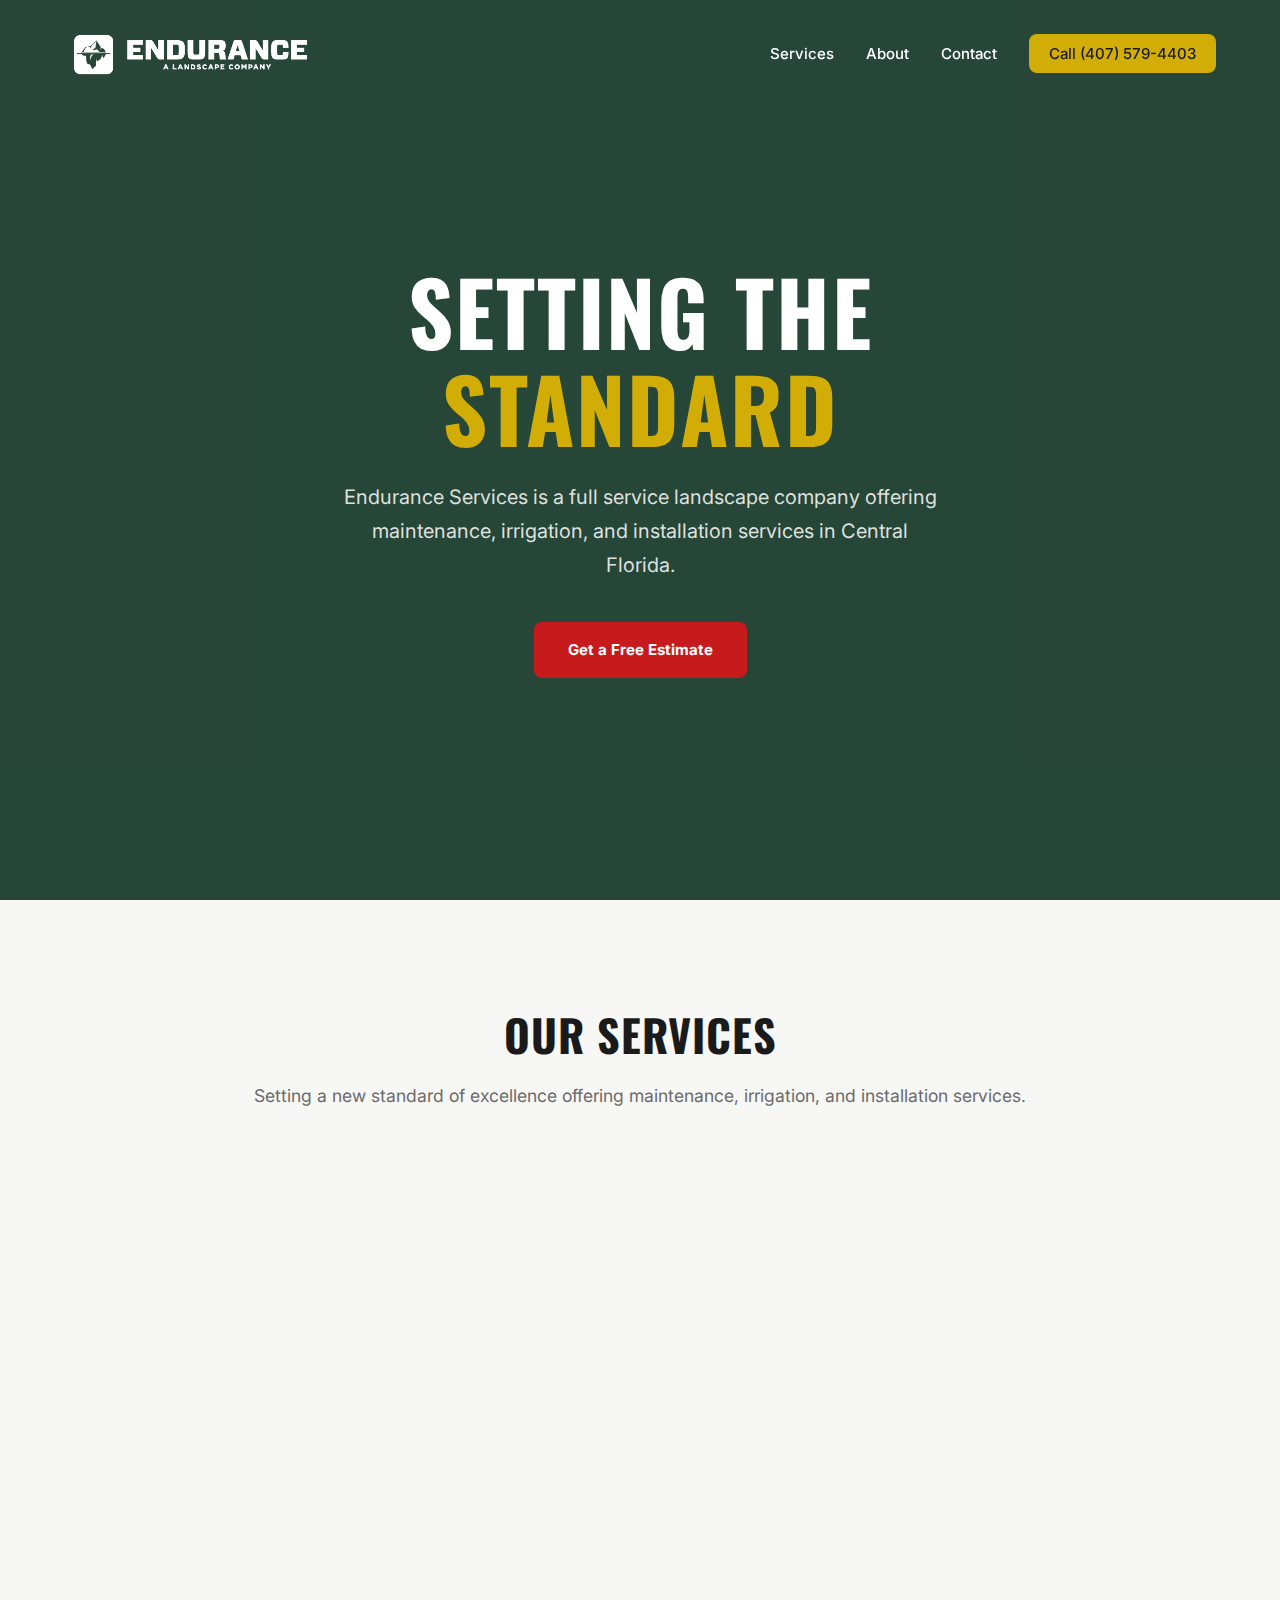
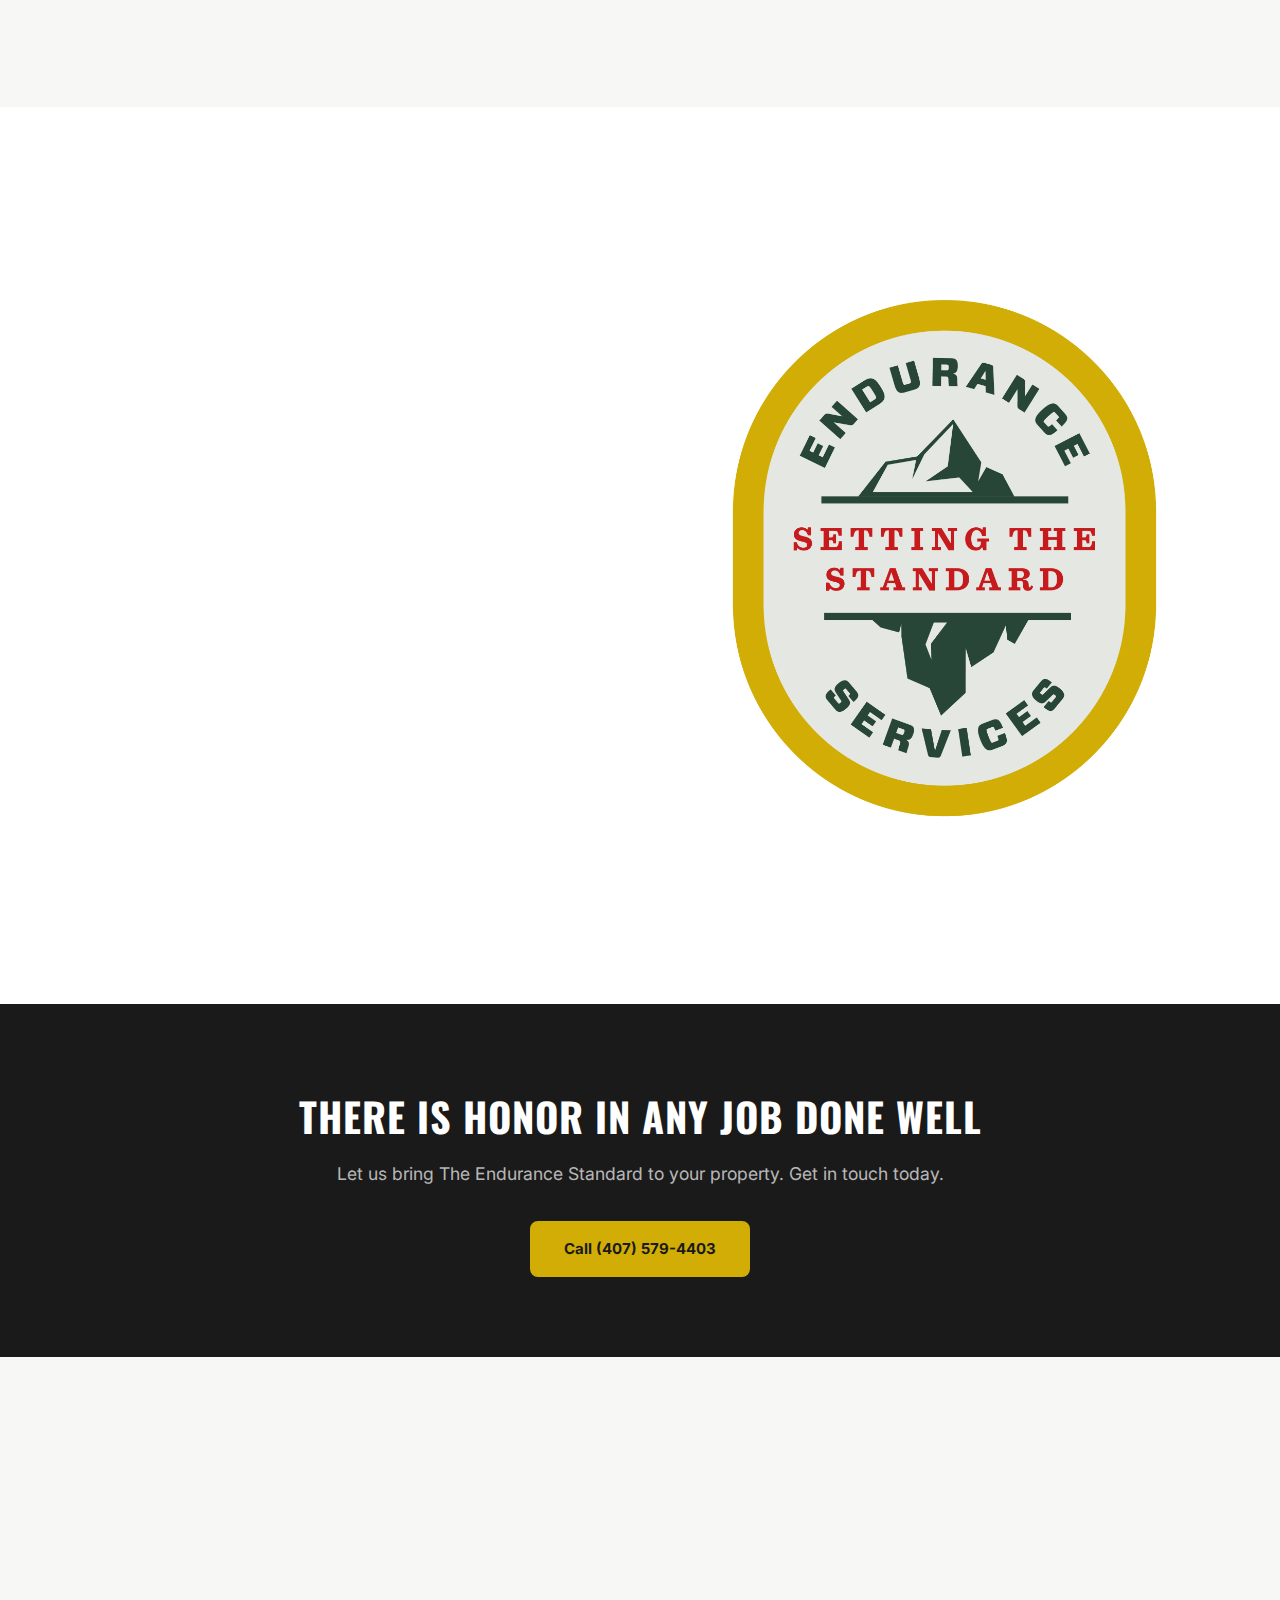
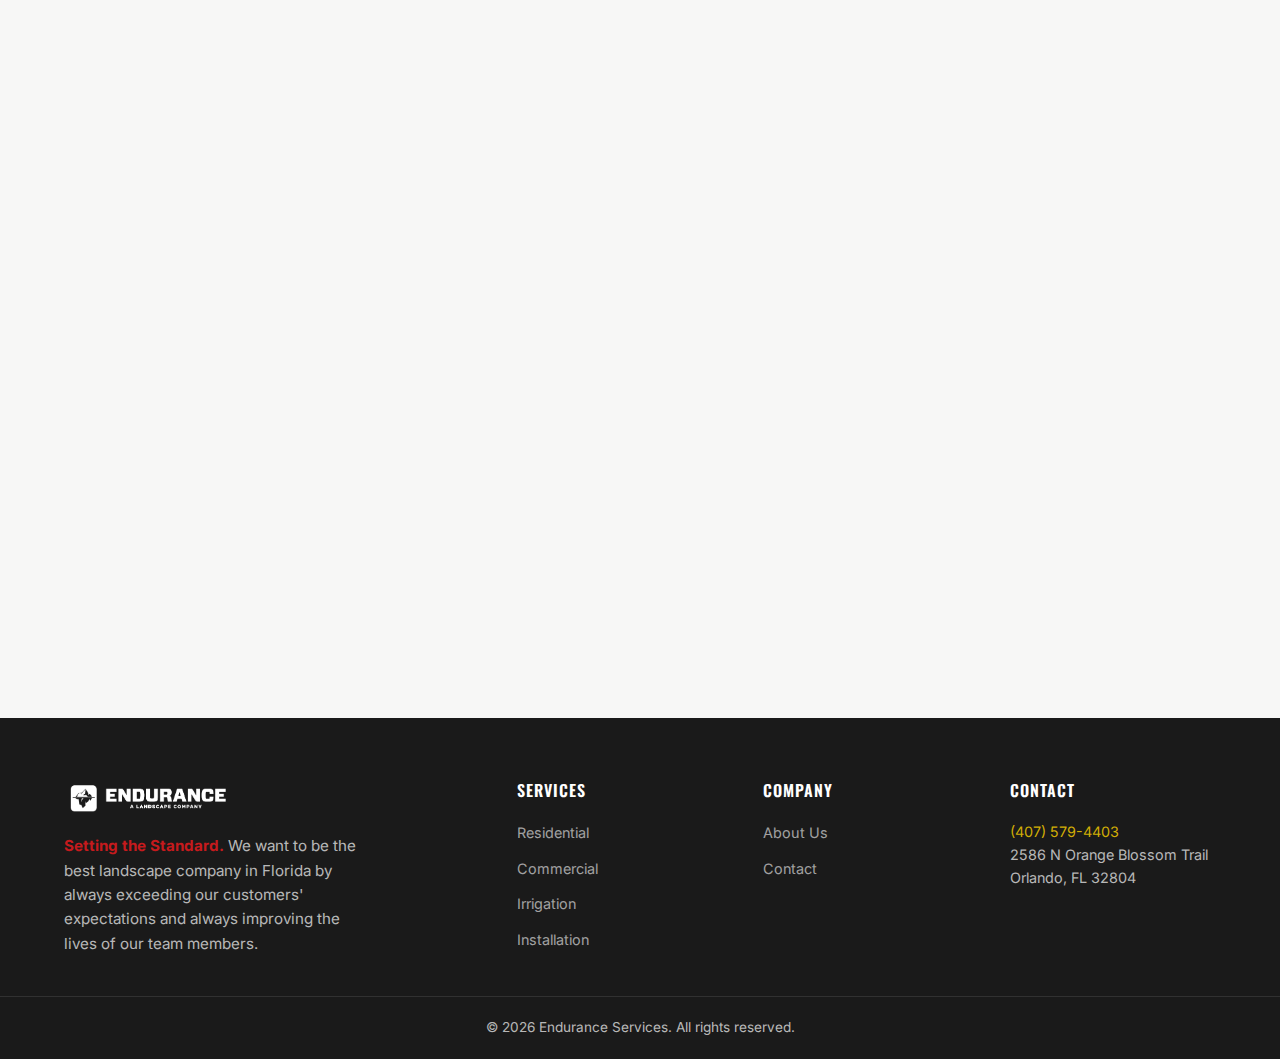
<file: endurance-website.html>
<!DOCTYPE html>
<html lang="en">
<head>
    <meta charset="UTF-8">
    <meta name="viewport" content="width=device-width, initial-scale=1.0">
    <title>Endurance Services | A Landscape Company | Orlando, FL</title>
    <meta name="description" content="Endurance Services is a full-service landscape company in Orlando, FL offering residential maintenance, commercial maintenance, irrigation, and installation services.">
    <link rel="preconnect" href="https://fonts.googleapis.com">
    <link rel="preconnect" href="https://fonts.gstatic.com" crossorigin>
    <link href="https://fonts.googleapis.com/css2?family=Inter:wght@400;500;600;700&family=Oswald:wght@500;600;700&display=swap" rel="stylesheet">
    <link rel="stylesheet" href="styles.css">
</head>
<body>
    <!-- Navigation -->
    <nav class="navbar" id="navbar">
        <div class="container nav-container">
            <a href="#" class="nav-logo">
                <img src="images/logo-full-color.png" alt="Endurance Services Logo" class="logo-dark">
                <img src="images/logo-white.png" alt="Endurance Services Logo" class="logo-light">
            </a>
            <button class="nav-toggle" id="navToggle" aria-label="Toggle navigation">
                <span></span>
                <span></span>
                <span></span>
            </button>
            <ul class="nav-menu" id="navMenu">
                <li><a href="#services">Services</a></li>
                <li><a href="#about">About</a></li>
                <li><a href="#contact">Contact</a></li>
                <li><a href="tel:4075794403" class="nav-cta">Call (407) 579-4403</a></li>
            </ul>
        </div>
    </nav>

    <!-- Hero Section -->
    <header class="hero" id="hero">
        <video class="hero-video" muted playsinline id="heroVideo">
            <source src="images/hero-video.mov" type="video/quicktime">
        </video>
        <div class="hero-overlay"></div>
        <div class="container hero-content">
            <h1>Setting the <span class="text-gold">Standard</span></h1>
            <p class="hero-subtitle">Endurance Services is a full service landscape company offering maintenance, irrigation, and installation services in Central Florida.</p>
            <div class="hero-buttons">
                <a href="#contact" class="btn btn-red">Get a Free Estimate</a>
            </div>
        </div>
    </header>

    <!-- Services Section -->
    <section class="services" id="services">
        <div class="container">
            <div class="section-header">
                <h2>Our Services</h2>
                <p>Setting a new standard of excellence offering maintenance, irrigation, and installation services.</p>
            </div>
            <div class="services-grid">
                <div class="service-card">
                    <div class="service-icon">
                        <img src="images/iceberg-icon.png" alt="Endurance Services">
                    </div>
                    <h3>Residential</h3>
                    <p>Mowing, edging, trimming, seasonal color, pruning, and mulch to keep your home looking its best. A dedicated account manager ensures personalized service year-round.</p>
                    <a href="#contact" class="service-link">Learn More &rarr;</a>
                </div>
                <div class="service-card">
                    <div class="service-icon">
                        <img src="images/iceberg-icon.png" alt="Endurance Services">
                    </div>
                    <h3>Commercial</h3>
                    <p>Full-service grounds maintenance including mowing, edging, trimming, seasonal color, pruning, and mulch. A dedicated account manager oversees all the details.</p>
                    <a href="#contact" class="service-link">Learn More &rarr;</a>
                </div>
                <div class="service-card">
                    <div class="service-icon">
                        <img src="images/iceberg-icon.png" alt="Endurance Services">
                    </div>
                    <h3>Irrigation</h3>
                    <p>Ongoing maintenance and seasonal adjustments for optimal performance and water conservation. New systems or upgrades to keep your landscape well-watered year-round.</p>
                    <a href="#contact" class="service-link">Learn More &rarr;</a>
                </div>
                <div class="service-card">
                    <div class="service-icon">
                        <img src="images/iceberg-icon.png" alt="Endurance Services">
                    </div>
                    <h3>Installation</h3>
                    <p>Thoughtful design, precise execution, and clear communication to bring your vision to life. Expert planting and hardscape installation with close collaboration throughout.</p>
                    <a href="#contact" class="service-link">Learn More &rarr;</a>
                </div>
            </div>
        </div>
    </section>

    <!-- About Section -->
    <section class="about" id="about">
        <div class="container about-grid">
            <div class="about-content">
                <h2>People First. <span class="text-gold">Always.</span></h2>
                <blockquote>&ldquo;Endurance Services was founded on the basic question, What would the world look like if everyone got up everyday, felt like a respected part of a team, and truly did their best? We are committed to this experiment and the opportunities we believe this mentality creates for our team members and our customers.&rdquo;</blockquote>
                <p class="quote-attribution">&mdash; Jack McMahon, Founder</p>
                <div class="values-block">
                    <h3>Company Values: <span class="text-gold">Q.C.T.</span></h3>
                    <p><strong>QUALITY:</strong> We are dedicated to high quality work.</p>
                    <p><strong>CHOICE:</strong> We are dedicated to choosing to do the right thing always.</p>
                    <p><strong>TEAM:</strong> We are dedicated to creating opportunities for our team members.</p>
                </div>
                <a href="#contact" class="btn btn-primary">Work With Us</a>
            </div>
            <div class="about-image">
                <div class="about-image-placeholder">
                    <img src="images/patch-badge.png" alt="Endurance Services - Setting the Standard" class="about-logo">
                </div>
            </div>
        </div>
    </section>

    <!-- CTA Banner -->
    <section class="cta-banner">
        <div class="container cta-content">
            <h2>There Is Honor in Any Job Done Well</h2>
            <p>Let us bring The Endurance Standard to your property. Get in touch today.</p>
            <a href="tel:4075794403" class="btn btn-gold">Call (407) 579-4403</a>
        </div>
    </section>

    <!-- Contact Section -->
    <section class="contact" id="contact">
        <div class="container contact-grid">
            <div class="contact-info">
                <h2>Get In Touch</h2>
                <p>Ready to get started? Reach out to us for a free estimate or to learn more about our services.</p>
                <div class="contact-details">
                    <div class="contact-item">
                        <svg xmlns="http://www.w3.org/2000/svg" viewBox="0 0 24 24" fill="none" stroke="currentColor" stroke-width="1.5" stroke-linecap="round" stroke-linejoin="round"><path d="M22 16.92v3a2 2 0 0 1-2.18 2 19.79 19.79 0 0 1-8.63-3.07 19.5 19.5 0 0 1-6-6 19.79 19.79 0 0 1-3.07-8.67A2 2 0 0 1 4.11 2h3a2 2 0 0 1 2 1.72 12.84 12.84 0 0 0 .7 2.81 2 2 0 0 1-.45 2.11L8.09 9.91a16 16 0 0 0 6 6l1.27-1.27a2 2 0 0 1 2.11-.45 12.84 12.84 0 0 0 2.81.7A2 2 0 0 1 22 16.92z"/></svg>
                        <div>
                            <strong>Phone</strong>
                            <a href="tel:4075794403">(407) 579-4403</a>
                        </div>
                    </div>
                    <div class="contact-item">
                        <svg xmlns="http://www.w3.org/2000/svg" viewBox="0 0 24 24" fill="none" stroke="currentColor" stroke-width="1.5" stroke-linecap="round" stroke-linejoin="round"><path d="M21 10c0 7-9 13-9 13s-9-6-9-13a9 9 0 0 1 18 0z"/><circle cx="12" cy="10" r="3"/></svg>
                        <div>
                            <strong>Address</strong>
                            <span>2586 N Orange Blossom Trail<br>Orlando, FL 32804</span>
                        </div>
                    </div>
                </div>
            </div>
            <div class="contact-form-wrapper">
                <form class="contact-form" id="contactForm">
                    <div class="form-group">
                        <label for="name">Full Name</label>
                        <input type="text" id="name" name="name" required placeholder="Your name">
                    </div>
                    <div class="form-group">
                        <label for="email">Email</label>
                        <input type="email" id="email" name="email" required placeholder="your@email.com">
                    </div>
                    <div class="form-group">
                        <label for="phone">Phone</label>
                        <input type="tel" id="phone" name="phone" placeholder="(xxx) xxx-xxxx">
                    </div>
                    <div class="form-group">
                        <label for="address">Service Address</label>
                        <input type="text" id="address" name="address" placeholder="Street address, city, state, zip">
                    </div>
                    <div class="form-group">
                        <label for="service">Service Interested In</label>
                        <select id="service" name="service">
                            <option value="">Select a service</option>
                            <option value="residential">Residential</option>
                            <option value="commercial">Commercial</option>
                            <option value="irrigation">Irrigation</option>
                            <option value="installation">Installation</option>
                        </select>
                    </div>
                    <div class="form-group">
                        <label for="message">Message</label>
                        <textarea id="message" name="message" rows="4" placeholder="Tell us about your project..."></textarea>
                    </div>
                    <button type="submit" class="btn btn-primary btn-full">Send Message</button>
                </form>
            </div>
        </div>
    </section>

    <!-- Footer -->
    <footer class="footer">
        <div class="container footer-grid">
            <div class="footer-brand">
                <img src="images/logo-white.png" alt="Endurance Services" class="footer-logo">
                <p><strong style="color: #c61a1d;">Setting the Standard.</strong> We want to be the best landscape company in Florida by always exceeding our customers' expectations and always improving the lives of our team members.</p>
            </div>
            <div class="footer-links">
                <h4>Services</h4>
                <ul>
                    <li><a href="#services">Residential</a></li>
                    <li><a href="#services">Commercial</a></li>
                    <li><a href="#services">Irrigation</a></li>
                    <li><a href="#services">Installation</a></li>
                </ul>
            </div>
            <div class="footer-links">
                <h4>Company</h4>
                <ul>
                    <li><a href="#about">About Us</a></li>
                    <li><a href="#contact">Contact</a></li>
                </ul>
            </div>
            <div class="footer-contact">
                <h4>Contact</h4>
                <p><a href="tel:4075794403">(407) 579-4403</a></p>
                <p>2586 N Orange Blossom Trail<br>Orlando, FL 32804</p>
            </div>
        </div>
        <div class="footer-bottom">
            <div class="container">
                <p>&copy; 2026 Endurance Services. All rights reserved.</p>
            </div>
        </div>
    </footer>

    <script src="script.js"></script>
</body>
</html>
</file>
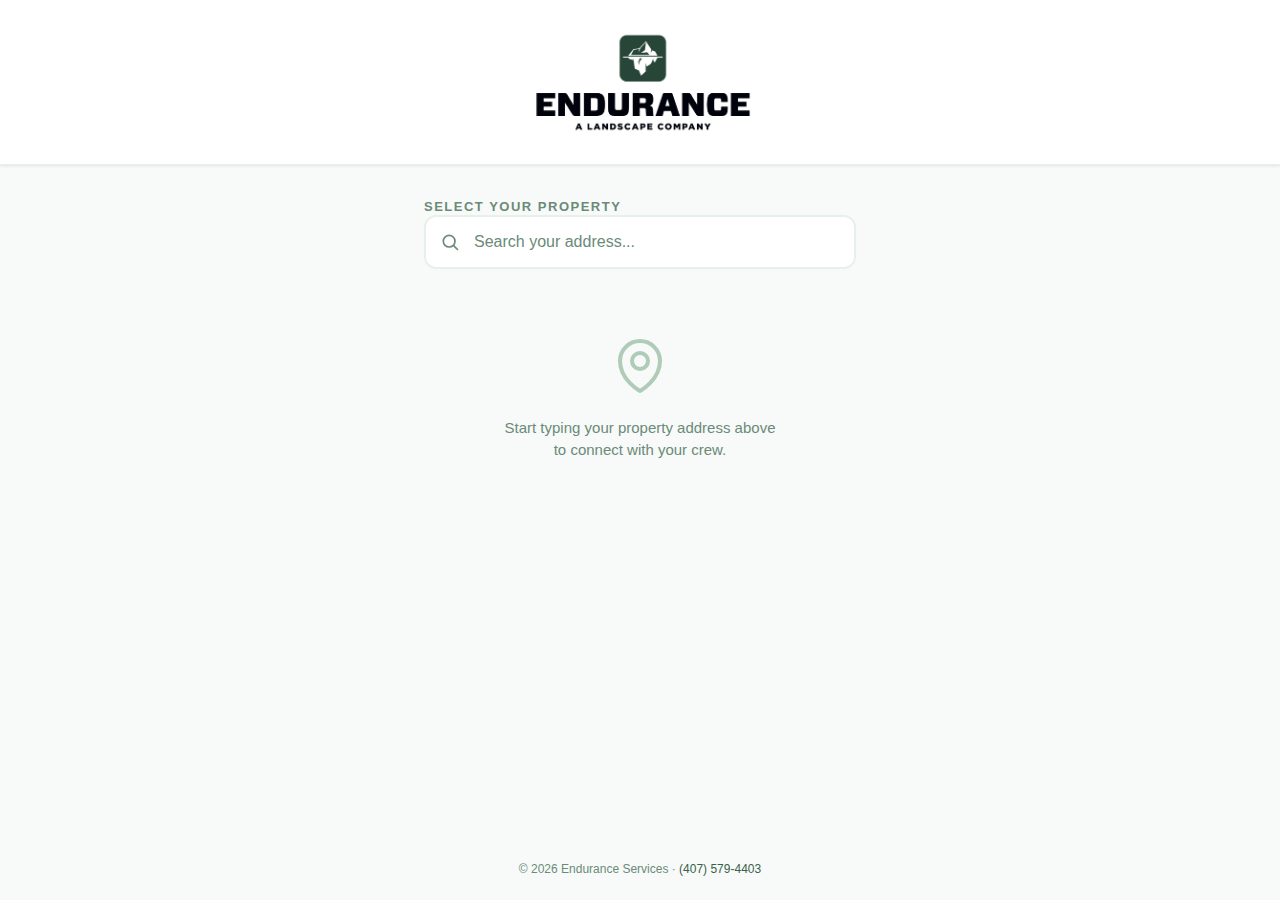
<file: text-my-team.html>
<!DOCTYPE html>
<html lang="en">
<head>
  <meta charset="UTF-8">
  <meta name="viewport" content="width=device-width, initial-scale=1.0, user-scalable=no">
  <title>Endurance Services — Text My Team</title>
  <style>
    :root {
      --green-dark: #2D4A3E;
      --green-primary: #3A5F4B;
      --green-light: #4A7C5C;
      --green-accent: #6B9E7A;
      --green-pale: #E8F0EB;
      --cream: #F7FAF8;
      --text-dark: #1A2E24;
      --text-medium: #3D5A4A;
      --text-light: #6B8A78;
      --white: #FFFFFF;
      --shadow-sm: 0 1px 3px rgba(45, 74, 62, 0.12);
      --shadow-md: 0 4px 12px rgba(45, 74, 62, 0.15);
      --shadow-lg: 0 8px 30px rgba(45, 74, 62, 0.2);
      --radius: 12px;
    }

    * {
      margin: 0;
      padding: 0;
      box-sizing: border-box;
    }

    body {
      font-family: -apple-system, BlinkMacSystemFont, 'Segoe UI', Roboto, 'Helvetica Neue', Arial, sans-serif;
      background: var(--cream);
      color: var(--text-dark);
      min-height: 100vh;
      min-height: 100dvh;
      display: flex;
      flex-direction: column;
    }

    /* Top green bar */
    .top-bar {
      background: linear-gradient(135deg, var(--green-dark) 0%, var(--green-primary) 100%);
      padding: 8px 0;
      text-align: center;
    }

    .top-bar-text {
      color: var(--green-accent);
      font-size: 11px;
      font-weight: 600;
      letter-spacing: 2px;
      text-transform: uppercase;
    }

    /* Header / Logo */
    .header {
      background: var(--white);
      padding: 28px 20px 24px;
      text-align: center;
      border-bottom: 1px solid var(--green-pale);
      box-shadow: var(--shadow-sm);
    }

    .logo {
      max-width: 200px;
      height: auto;
    }

    /* Main content */
    .main {
      flex: 1;
      padding: 24px 20px 32px;
      max-width: 480px;
      margin: 0 auto;
      width: 100%;
    }

    /* Search section */
    .section-label {
      font-size: 13px;
      font-weight: 700;
      color: var(--text-light);
      text-transform: uppercase;
      letter-spacing: 1.5px;
      margin-bottom: 10px;
    }

    .search-container {
      position: relative;
      margin-bottom: 24px;
    }

    .search-icon {
      position: absolute;
      left: 16px;
      top: 50%;
      transform: translateY(-50%);
      width: 20px;
      height: 20px;
      color: var(--text-light);
      pointer-events: none;
      z-index: 2;
    }

    .search-input {
      width: 100%;
      padding: 16px 16px 16px 48px;
      font-size: 16px;
      border: 2px solid var(--green-pale);
      border-radius: var(--radius);
      background: var(--white);
      color: var(--text-dark);
      outline: none;
      transition: border-color 0.2s, box-shadow 0.2s;
      -webkit-appearance: none;
    }

    .search-input:focus {
      border-color: var(--green-primary);
      box-shadow: 0 0 0 3px rgba(58, 95, 75, 0.15);
    }

    .search-input::placeholder {
      color: var(--text-light);
    }

    /* Autocomplete dropdown */
    .autocomplete-list {
      position: absolute;
      top: 100%;
      left: 0;
      right: 0;
      background: var(--white);
      border: 2px solid var(--green-primary);
      border-top: none;
      border-radius: 0 0 var(--radius) var(--radius);
      max-height: 200px;
      overflow-y: auto;
      z-index: 10;
      display: none;
      box-shadow: var(--shadow-md);
    }

    .autocomplete-list.active {
      display: block;
    }

    .autocomplete-item {
      padding: 14px 16px;
      cursor: pointer;
      font-size: 15px;
      color: var(--text-dark);
      border-bottom: 1px solid var(--green-pale);
      transition: background 0.15s;
    }

    .autocomplete-item:last-child {
      border-bottom: none;
    }

    .autocomplete-item:hover,
    .autocomplete-item:active {
      background: var(--green-pale);
    }

    .autocomplete-item .highlight {
      font-weight: 700;
      color: var(--green-primary);
    }

    /* Selected property card */
    .property-card {
      background: var(--white);
      border-radius: var(--radius);
      padding: 20px;
      margin-bottom: 24px;
      box-shadow: var(--shadow-md);
      border-left: 4px solid var(--green-primary);
      display: none;
    }

    .property-card.active {
      display: block;
      animation: slideIn 0.3s ease;
    }

    @keyframes slideIn {
      from { opacity: 0; transform: translateY(-8px); }
      to { opacity: 1; transform: translateY(0); }
    }

    .property-address {
      font-size: 17px;
      font-weight: 700;
      color: var(--text-dark);
      margin-bottom: 6px;
    }

    .crew-info {
      font-size: 14px;
      color: var(--text-medium);
    }

    .crew-info strong {
      color: var(--green-primary);
    }

    /* Info message */
    .info-message {
      background: var(--green-pale);
      border-radius: var(--radius);
      padding: 20px;
      margin-bottom: 28px;
      font-size: 15px;
      line-height: 1.6;
      color: var(--text-medium);
      display: none;
    }

    .info-message.active {
      display: block;
      animation: slideIn 0.3s ease 0.1s both;
    }

    /* Text My Team button */
    .cta-container {
      display: none;
    }

    .cta-container.active {
      display: block;
      animation: slideIn 0.3s ease 0.2s both;
    }

    .cta-button {
      display: flex;
      align-items: center;
      justify-content: center;
      gap: 12px;
      width: 100%;
      padding: 20px 32px;
      font-size: 20px;
      font-weight: 700;
      color: var(--white);
      background: linear-gradient(135deg, var(--green-primary) 0%, var(--green-light) 100%);
      border: none;
      border-radius: var(--radius);
      cursor: pointer;
      text-decoration: none;
      box-shadow: var(--shadow-lg);
      transition: transform 0.15s, box-shadow 0.15s;
      -webkit-tap-highlight-color: transparent;
      letter-spacing: 0.5px;
    }

    .cta-button:hover {
      transform: translateY(-1px);
      box-shadow: 0 10px 36px rgba(45, 74, 62, 0.28);
    }

    .cta-button:active {
      transform: translateY(1px);
      box-shadow: var(--shadow-md);
    }

    .cta-button svg {
      width: 26px;
      height: 26px;
      flex-shrink: 0;
    }

    /* Empty state */
    .empty-state {
      text-align: center;
      padding: 40px 20px;
      color: var(--text-light);
    }

    .empty-state svg {
      width: 64px;
      height: 64px;
      margin-bottom: 16px;
      color: var(--green-accent);
      opacity: 0.5;
    }

    .empty-state p {
      font-size: 15px;
      line-height: 1.5;
    }

    /* Footer */
    .footer {
      text-align: center;
      padding: 16px 20px 24px;
      font-size: 12px;
      color: var(--text-light);
    }

    .footer a {
      color: var(--green-primary);
      text-decoration: none;
    }

    /* Responsive fine-tuning */
    @media (min-width: 600px) {
      .main {
        padding: 32px 24px 40px;
      }
      .logo {
        max-width: 240px;
      }
    }
  </style>
</head>
<body>

  <header class="header">
    <img src="images/logo-stacked-fullcolor.png" alt="Endurance — A Landscape Company" class="logo">
  </header>

  <main class="main">
    <label class="section-label" for="property-search">Select Your Property</label>

    <div class="search-container">
      <!-- Search icon -->
      <svg class="search-icon" xmlns="http://www.w3.org/2000/svg" fill="none" viewBox="0 0 24 24" stroke="currentColor" stroke-width="2">
        <circle cx="11" cy="11" r="7"/>
        <path d="M21 21l-4.35-4.35" stroke-linecap="round"/>
      </svg>

      <input
        type="text"
        id="property-search"
        class="search-input"
        placeholder="Search your address..."
        autocomplete="off"
      >
      <div id="autocomplete-list" class="autocomplete-list"></div>
    </div>

    <!-- Empty state (shown before selection) -->
    <div id="empty-state" class="empty-state">
      <svg xmlns="http://www.w3.org/2000/svg" fill="none" viewBox="0 0 24 24" stroke="currentColor" stroke-width="1.5">
        <path stroke-linecap="round" stroke-linejoin="round" d="M15 10.5a3 3 0 11-6 0 3 3 0 016 0z"/>
        <path stroke-linecap="round" stroke-linejoin="round" d="M19.5 10.5c0 7.142-7.5 11.25-7.5 11.25S4.5 17.642 4.5 10.5a7.5 7.5 0 0115 0z"/>
      </svg>
      <p>Start typing your property address above<br>to connect with your crew.</p>
    </div>

    <!-- Selected property info -->
    <div id="property-card" class="property-card">
      <div class="property-address" id="card-address"></div>
      <div class="crew-info">Crew Leader: <strong id="card-crew"></strong></div>
    </div>

    <!-- Info message -->
    <div id="info-message" class="info-message">
      Please text the team, and the onsite crew leader will handle your request during today's service, or the office will follow up with a more detailed plan. Thank you!
      <br><br>
      ✅ Tip: You can attach photos in your text message to show us the issue.
    </div>

    <!-- CTA Button -->
    <div id="cta-container" class="cta-container">
      <a id="sms-link" href="#" class="cta-button">
        <!-- Chat bubble icon -->
        <svg xmlns="http://www.w3.org/2000/svg" fill="none" viewBox="0 0 24 24" stroke="currentColor" stroke-width="2">
          <path stroke-linecap="round" stroke-linejoin="round" d="M8 12h.01M12 12h.01M16 12h.01M21 12c0 4.418-4.03 8-9 8a9.863 9.863 0 01-4.255-.949L3 20l1.395-3.72C3.512 15.042 3 13.574 3 12c0-4.418 4.03-8 9-8s9 3.582 9 8z"/>
        </svg>
        Text My Team
      </a>
    </div>
  </main>

  <footer class="footer">
    &copy; 2026 Endurance Services &middot; <a href="tel:+14075794403">(407) 579-4403</a>
  </footer>

  <script>
    // --- Property Data (from Excel) ---
    const properties = [
      {
        address: "916 Seville Place, Orlando, FL 32804",
        crewLeader: "Douglas McMahon",
        crewPhone: "4074064466"
      },
      {
        address: "2586 N Orange Blossom Trail, Orlando, FL 32804",
        crewLeader: "Jack McMahon",
        crewPhone: "4073424650"
      },
      {
        address: "723 Maryland Ave, Winter Park, FL 32789",
        crewLeader: "Molly McMahon",
        crewPhone: "4077125560"
      }
    ];

    const OFFICE_PHONE = "4075794403";

    // --- DOM refs ---
    const searchInput   = document.getElementById("property-search");
    const acList        = document.getElementById("autocomplete-list");
    const emptyState    = document.getElementById("empty-state");
    const propertyCard  = document.getElementById("property-card");
    const cardAddress   = document.getElementById("card-address");
    const cardCrew      = document.getElementById("card-crew");
    const infoMessage   = document.getElementById("info-message");
    const ctaContainer  = document.getElementById("cta-container");
    const smsLink       = document.getElementById("sms-link");

    let selectedProperty = null;

    // --- Autocomplete ---
    searchInput.addEventListener("input", function () {
      const query = this.value.trim().toLowerCase();
      acList.innerHTML = "";

      if (query.length === 0) {
        acList.classList.remove("active");
        return;
      }

      const matches = properties.filter(p =>
        p.address.toLowerCase().includes(query)
      );

      if (matches.length === 0) {
        acList.classList.remove("active");
        return;
      }

      matches.forEach(prop => {
        const item = document.createElement("div");
        item.classList.add("autocomplete-item");

        // Highlight matching text
        const idx = prop.address.toLowerCase().indexOf(query);
        if (idx >= 0) {
          item.innerHTML =
            escapeHtml(prop.address.substring(0, idx)) +
            '<span class="highlight">' + escapeHtml(prop.address.substring(idx, idx + query.length)) + '</span>' +
            escapeHtml(prop.address.substring(idx + query.length));
        } else {
          item.textContent = prop.address;
        }

        item.addEventListener("click", () => selectProperty(prop));
        acList.appendChild(item);
      });

      acList.classList.add("active");
    });

    // Close dropdown when clicking outside
    document.addEventListener("click", function (e) {
      if (!e.target.closest(".search-container")) {
        acList.classList.remove("active");
      }
    });

    // --- Select a property ---
    function selectProperty(prop) {
      selectedProperty = prop;
      searchInput.value = prop.address;
      acList.classList.remove("active");

      // Show card
      cardAddress.textContent = prop.address;
      cardCrew.textContent = prop.crewLeader;
      propertyCard.classList.add("active");

      // Show info message
      infoMessage.classList.add("active");

      // Show CTA
      ctaContainer.classList.add("active");

      // Hide empty state
      emptyState.style.display = "none";

      // Build SMS link
      smsLink.href = buildSmsUrl(prop);
    }

    // --- Build SMS URL (handles iOS vs Android) ---
    function buildSmsUrl(prop) {
      const now = new Date();
      const dateStr = now.toLocaleDateString('en-US', { month: 'long', day: 'numeric', year: 'numeric' });
      const timeStr = now.toLocaleTimeString('en-US', { hour: 'numeric', minute: '2-digit', hour12: true });
      const body = encodeURIComponent("Property: " + prop.address + "\nCrew Leader: " + prop.crewLeader + "\nDate: " + dateStr + " at " + timeStr + "\n\n");
      const recipients = OFFICE_PHONE + "," + prop.crewPhone;

      const isIOS = /iPad|iPhone|iPod/.test(navigator.userAgent) ||
                    (navigator.platform === 'MacIntel' && navigator.maxTouchPoints > 1);

      if (isIOS) {
        // iOS: sms:/open?addresses=NUM1,NUM2&body=TEXT
        return "sms:/open?addresses=" + recipients + "&body=" + body;
      } else {
        // Android & fallback: sms:NUM1,NUM2?body=TEXT
        return "sms:" + recipients + "?body=" + body;
      }
    }

    // --- Utility ---
    function escapeHtml(str) {
      const div = document.createElement("div");
      div.appendChild(document.createTextNode(str));
      return div.innerHTML;
    }
  </script>
</body>
</html>
</file>
<file: styles.css>
/* ===== CSS Variables ===== */
:root {
    --color-light: #e5e7e3;
    --color-gold: #d1ad05;
    --color-green: #274637;
    --color-red: #c61a1d;
    --color-dark: #1a1a1a;
    --color-white: #ffffff;
    --color-gray-100: #f7f7f6;
    --color-gray-200: #e5e7e3;
    --color-gray-600: #6b6b6b;
    --color-gray-800: #333333;

    --font-heading: 'Oswald', sans-serif;
    --font-body: 'Inter', sans-serif;

    --shadow-sm: 0 1px 3px rgba(0,0,0,0.08);
    --shadow-md: 0 4px 12px rgba(0,0,0,0.1);
    --shadow-lg: 0 8px 30px rgba(0,0,0,0.12);

    --radius: 8px;
    --transition: 0.3s ease;
}

/* ===== Reset & Base ===== */
*, *::before, *::after {
    margin: 0;
    padding: 0;
    box-sizing: border-box;
}

html {
    scroll-behavior: smooth;
    scroll-padding-top: 80px;
}

body {
    font-family: var(--font-body);
    font-size: 16px;
    line-height: 1.6;
    color: var(--color-gray-800);
    background: var(--color-white);
    -webkit-font-smoothing: antialiased;
}

img {
    max-width: 100%;
    height: auto;
    display: block;
}

a {
    text-decoration: none;
    color: inherit;
    transition: color var(--transition);
}

ul {
    list-style: none;
}

.container {
    max-width: 1200px;
    margin: 0 auto;
    padding: 0 24px;
}

.text-gold {
    color: var(--color-gold);
}

/* ===== Buttons ===== */
.btn {
    display: inline-block;
    padding: 14px 32px;
    font-family: var(--font-body);
    font-size: 15px;
    font-weight: 600;
    border-radius: var(--radius);
    cursor: pointer;
    transition: all var(--transition);
    border: 2px solid transparent;
    text-align: center;
}

.btn-primary {
    background: var(--color-green);
    color: var(--color-white);
    border-color: var(--color-green);
}

.btn-primary:hover {
    background: #1d3529;
    border-color: #1d3529;
}

.btn-outline {
    background: transparent;
    color: var(--color-white);
    border-color: var(--color-white);
}

.btn-outline:hover {
    background: var(--color-white);
    color: var(--color-green);
}

.btn-red {
    background: var(--color-red);
    color: var(--color-white);
    border-color: var(--color-red);
    font-weight: 700;
}

.btn-red:hover {
    background: #a5161a;
    border-color: #a5161a;
}

.btn-gold {
    background: var(--color-gold);
    color: var(--color-dark);
    border-color: var(--color-gold);
    font-weight: 700;
}

.btn-gold:hover {
    background: #b8960a;
    border-color: #b8960a;
}

.btn-full {
    width: 100%;
}

/* ===== Navigation ===== */
.navbar {
    position: fixed;
    top: 0;
    left: 0;
    right: 0;
    z-index: 1000;
    padding: 24px 0;
    transition: all var(--transition);
    background: transparent;
}

.navbar.scrolled {
    background: var(--color-white);
    box-shadow: var(--shadow-md);
    padding: 14px 0;
}

.nav-container {
    display: flex;
    align-items: center;
    justify-content: space-between;
}

.nav-logo {
    display: flex;
    align-items: center;
}

.nav-logo img {
    height: 60px;
    transition: all var(--transition);
}

.navbar .logo-dark {
    display: none;
}

.navbar .logo-light {
    display: block;
}

.navbar.scrolled .logo-dark {
    display: block;
}

.navbar.scrolled .logo-light {
    display: none;
}

.nav-menu {
    display: flex;
    align-items: center;
    gap: 32px;
}

.nav-menu a {
    font-size: 15px;
    font-weight: 500;
    color: var(--color-white);
    position: relative;
}

.navbar.scrolled .nav-menu a {
    color: var(--color-gray-800);
}

.nav-menu a:not(.nav-cta):hover {
    color: var(--color-gold);
}

.navbar.scrolled .nav-menu a:not(.nav-cta):hover {
    color: var(--color-green);
}

.nav-cta {
    background: var(--color-gold);
    color: var(--color-dark) !important;
    padding: 10px 20px;
    border-radius: var(--radius);
    font-weight: 600;
}

.nav-cta:hover {
    background: #b8960a;
}

/* Mobile nav toggle */
.nav-toggle {
    display: none;
    flex-direction: column;
    gap: 5px;
    background: none;
    border: none;
    cursor: pointer;
    padding: 4px;
}

.nav-toggle span {
    display: block;
    width: 26px;
    height: 2px;
    background: var(--color-white);
    transition: all var(--transition);
}

.navbar.scrolled .nav-toggle span {
    background: var(--color-dark);
}

/* ===== Hero Section ===== */
.hero {
    position: relative;
    min-height: 100vh;
    display: flex;
    align-items: center;
    justify-content: center;
    background: var(--color-green);
    text-align: center;
    color: var(--color-white);
    overflow: hidden;
}

.hero-video {
    position: absolute;
    top: 50%;
    left: 50%;
    min-width: 100%;
    min-height: 100%;
    width: auto;
    height: auto;
    transform: translate(-50%, -50%);
    object-fit: cover;
    z-index: 0;
}

.hero-overlay {
    position: absolute;
    inset: 0;
    background: rgba(39, 70, 55, 0.65);
    z-index: 1;
}

.hero-content {
    position: relative;
    z-index: 1;
    max-width: 800px;
    padding: 120px 24px 80px;
}

.hero h1 {
    font-family: var(--font-heading);
    font-size: clamp(3rem, 8vw, 5.5rem);
    font-weight: 700;
    text-transform: uppercase;
    letter-spacing: 2px;
    line-height: 1.1;
    margin-bottom: 24px;
}

.hero-subtitle {
    font-size: clamp(1rem, 2.5vw, 1.25rem);
    line-height: 1.7;
    color: rgba(255, 255, 255, 0.85);
    margin-bottom: 40px;
    max-width: 600px;
    margin-left: auto;
    margin-right: auto;
}

.hero-buttons {
    display: flex;
    gap: 16px;
    justify-content: center;
    flex-wrap: wrap;
}

/* ===== Services Section ===== */
.services {
    padding: 100px 0;
    background: var(--color-gray-100);
}

.section-header {
    text-align: center;
    margin-bottom: 60px;
}

.section-header h2 {
    font-family: var(--font-heading);
    font-size: clamp(2rem, 4vw, 2.75rem);
    font-weight: 700;
    text-transform: uppercase;
    letter-spacing: 1px;
    color: var(--color-dark);
    margin-bottom: 12px;
}

.section-header p {
    font-size: 1.1rem;
    color: var(--color-gray-600);
}

.services-grid {
    display: grid;
    grid-template-columns: repeat(4, 1fr);
    gap: 24px;
}

.service-card {
    background: var(--color-white);
    border-radius: var(--radius);
    padding: 40px 28px;
    text-align: left;
    box-shadow: var(--shadow-sm);
    transition: all var(--transition);
    border: 1px solid transparent;
    display: flex;
    flex-direction: column;
    align-items: flex-start;
}

.service-card:hover {
    transform: translateY(-4px);
    box-shadow: var(--shadow-lg);
    border-color: var(--color-gold);
}

.service-icon {
    width: 56px;
    height: 56px;
    margin: 0 0 20px;
    color: var(--color-green);
}

.service-icon svg {
    width: 100%;
    height: 100%;
}

.service-card h3 {
    font-family: var(--font-heading);
    font-size: 1.3rem;
    font-weight: 600;
    text-transform: uppercase;
    letter-spacing: 0.5px;
    color: var(--color-dark);
    margin-bottom: 12px;
}

.service-card p {
    font-size: 0.95rem;
    color: var(--color-gray-600);
    line-height: 1.6;
    margin-bottom: 20px;
    flex: 1;
}

.service-link {
    font-size: 0.9rem;
    font-weight: 600;
    color: var(--color-white);
    background: var(--color-green);
    padding: 10px 20px;
    border-radius: var(--radius);
    transition: all var(--transition);
    align-self: flex-start;
}

.service-link:hover {
    background: #1d3529;
    color: var(--color-white);
}

/* ===== Electric Leaf Blower Section ===== */
.electric-blower {
    padding: 100px 0;
    background: var(--color-green);
    color: var(--color-white);
}

.blower-grid {
    display: grid;
    grid-template-columns: 1fr 1fr;
    gap: 60px;
    align-items: center;
}

.blower-label {
    font-family: var(--font-heading);
    font-size: 0.85rem;
    font-weight: 600;
    text-transform: uppercase;
    letter-spacing: 2px;
    color: var(--color-gold);
    margin-bottom: 12px;
}

.blower-content h2 {
    font-family: var(--font-heading);
    font-size: clamp(2rem, 4vw, 2.75rem);
    font-weight: 700;
    text-transform: uppercase;
    letter-spacing: 1px;
    line-height: 1.2;
    margin-bottom: 24px;
}

.blower-description {
    font-size: 1.05rem;
    line-height: 1.7;
    color: rgba(255, 255, 255, 0.85);
    margin-bottom: 32px;
}

.blower-description strong {
    color: var(--color-gold);
    font-weight: 700;
}

.blower-comparison {
    background: rgba(255, 255, 255, 0.08);
    border-radius: var(--radius);
    padding: 36px;
    border: 1px solid rgba(255, 255, 255, 0.12);
}

.blower-comparison h3 {
    font-family: var(--font-heading);
    font-size: 1.3rem;
    font-weight: 600;
    text-transform: uppercase;
    letter-spacing: 0.5px;
    margin-bottom: 28px;
    text-align: center;
}

.db-list {
    display: flex;
    flex-direction: column;
    gap: 16px;
}

.db-item {
    padding: 0;
}

.db-item-highlight {
    background: rgba(209, 173, 5, 0.1);
    border: 1px solid rgba(209, 173, 5, 0.3);
    border-radius: 6px;
    padding: 12px;
}

.db-bar-row {
    display: flex;
    justify-content: space-between;
    align-items: center;
    margin-bottom: 6px;
}

.db-label {
    font-size: 0.9rem;
    font-weight: 500;
    color: rgba(255, 255, 255, 0.9);
}

.db-item-highlight .db-label {
    color: var(--color-gold);
    font-weight: 700;
}

.db-value {
    font-family: var(--font-heading);
    font-size: 0.9rem;
    font-weight: 600;
    color: rgba(255, 255, 255, 0.7);
}

.db-item-highlight .db-value {
    color: var(--color-gold);
}

.db-bar-track {
    width: 100%;
    height: 8px;
    background: rgba(255, 255, 255, 0.1);
    border-radius: 4px;
    overflow: hidden;
}

.db-bar-fill {
    height: 100%;
    background: rgba(255, 255, 255, 0.35);
    border-radius: 4px;
    transition: width 0.6s ease;
}

.db-bar-gold {
    background: var(--color-gold);
}

.db-bar-red {
    background: var(--color-red);
}

.db-footnote {
    font-size: 0.8rem;
    color: rgba(255, 255, 255, 0.45);
    text-align: center;
    margin-top: 20px;
    font-style: italic;
}

/* ===== About Section ===== */
.about {
    padding: 100px 0;
    background: var(--color-white);
}

.about-grid {
    display: grid;
    grid-template-columns: 1fr 1fr;
    gap: 60px;
    align-items: stretch;
}

.about-content h2 {
    font-family: var(--font-heading);
    font-size: clamp(2rem, 4vw, 2.75rem);
    font-weight: 700;
    text-transform: uppercase;
    letter-spacing: 1px;
    color: var(--color-dark);
    margin-bottom: 24px;
    line-height: 1.2;
}

.about-content p {
    font-size: 1.05rem;
    color: var(--color-gray-600);
    margin-bottom: 20px;
    line-height: 1.7;
}

.about-content blockquote {
    font-size: 1.1rem;
    font-style: italic;
    color: var(--color-gray-800);
    line-height: 1.8;
    border-left: 4px solid var(--color-gold);
    padding-left: 24px;
    margin-bottom: 16px;
}

.quote-attribution {
    font-weight: 600;
    color: var(--color-green) !important;
    font-style: normal;
    padding-left: 28px;
}

.values-block {
    margin: 32px 0;
    padding: 24px 0;
    border-top: 1px solid var(--color-gray-200);
    border-bottom: 1px solid var(--color-gray-200);
}

.values-block h3 {
    font-family: var(--font-heading);
    font-size: 1.3rem;
    font-weight: 700;
    text-transform: uppercase;
    letter-spacing: 0.5px;
    color: var(--color-dark);
    margin-bottom: 16px;
}

.values-block p {
    font-size: 1rem;
    color: var(--color-gray-600);
    line-height: 1.6;
    margin-bottom: 8px;
    white-space: nowrap;
}

.values-block p:last-child {
    margin-bottom: 0;
}

.values-block strong {
    color: var(--color-green);
}

.about-image {
    display: flex;
    align-items: stretch;
}

.about-image-placeholder {
    width: 100%;
    display: flex;
    align-items: center;
    justify-content: center;
    padding: 40px;
}

.about-logo {
    max-width: 100%;
}

/* ===== Why Us Section ===== */
.why-us {
    padding: 100px 0;
    background: var(--color-green);
    color: var(--color-white);
}

.section-header-light h2 {
    color: var(--color-white);
}

.section-header-light p {
    color: rgba(255, 255, 255, 0.7);
}

.features-grid {
    display: grid;
    grid-template-columns: repeat(4, 1fr);
    gap: 32px;
}

.feature {
    text-align: center;
    padding: 20px;
}

.feature-icon {
    width: 48px;
    height: 48px;
    margin: 0 auto 20px;
    color: var(--color-gold);
}

.feature-icon svg {
    width: 100%;
    height: 100%;
}

.feature h3 {
    font-family: var(--font-heading);
    font-size: 1.15rem;
    font-weight: 600;
    text-transform: uppercase;
    letter-spacing: 0.5px;
    margin-bottom: 12px;
}

.feature p {
    font-size: 0.95rem;
    color: rgba(255, 255, 255, 0.75);
    line-height: 1.6;
}

/* ===== CTA Banner ===== */
.cta-banner {
    padding: 80px 0;
    background: var(--color-dark);
    text-align: center;
    color: var(--color-white);
}

.cta-content h2 {
    font-family: var(--font-heading);
    font-size: clamp(1.8rem, 4vw, 2.5rem);
    font-weight: 700;
    text-transform: uppercase;
    letter-spacing: 1px;
    margin-bottom: 12px;
}

.cta-content p {
    font-size: 1.1rem;
    color: rgba(255, 255, 255, 0.7);
    margin-bottom: 32px;
}

/* ===== Contact Section ===== */
.contact {
    padding: 100px 0;
    background: var(--color-gray-100);
}

.contact-grid {
    display: grid;
    grid-template-columns: 1fr 1fr;
    gap: 60px;
    align-items: start;
}

.contact-info h2 {
    font-family: var(--font-heading);
    font-size: clamp(2rem, 4vw, 2.75rem);
    font-weight: 700;
    text-transform: uppercase;
    letter-spacing: 1px;
    color: var(--color-dark);
    margin-bottom: 16px;
}

.contact-info > p {
    font-size: 1.05rem;
    color: var(--color-gray-600);
    margin-bottom: 32px;
    line-height: 1.7;
}

.contact-details {
    display: flex;
    flex-direction: column;
    gap: 24px;
}

.contact-item {
    display: flex;
    align-items: flex-start;
    gap: 16px;
}

.contact-item svg {
    width: 24px;
    height: 24px;
    flex-shrink: 0;
    color: var(--color-green);
    margin-top: 2px;
}

.contact-item strong {
    display: block;
    font-size: 0.85rem;
    text-transform: uppercase;
    letter-spacing: 0.5px;
    color: var(--color-gray-600);
    margin-bottom: 4px;
}

.contact-item a {
    color: var(--color-green);
    font-weight: 500;
}

.contact-item a:hover {
    color: var(--color-gold);
}

/* Contact Form */
.contact-form-wrapper {
    background: var(--color-white);
    border-radius: var(--radius);
    padding: 40px;
    box-shadow: var(--shadow-md);
}

.form-group {
    margin-bottom: 20px;
}

.form-group label {
    display: block;
    font-size: 0.9rem;
    font-weight: 600;
    color: var(--color-gray-800);
    margin-bottom: 6px;
}

.form-group input,
.form-group select,
.form-group textarea {
    width: 100%;
    padding: 12px 16px;
    font-family: var(--font-body);
    font-size: 15px;
    border: 1px solid var(--color-gray-200);
    border-radius: var(--radius);
    background: var(--color-gray-100);
    color: var(--color-gray-800);
    transition: border-color var(--transition);
    outline: none;
}

.form-group input:focus,
.form-group select:focus,
.form-group textarea:focus {
    border-color: var(--color-green);
    background: var(--color-white);
}

.form-group textarea {
    resize: vertical;
}

/* ===== Footer ===== */
.footer {
    background: var(--color-dark);
    color: rgba(255, 255, 255, 0.7);
    padding: 60px 0 0;
}

.footer-grid {
    display: grid;
    grid-template-columns: 2fr 1fr 1fr 1fr;
    gap: 40px;
    padding-bottom: 40px;
}

.footer-logo {
    height: 40px;
    margin-bottom: 16px;
}

.footer-brand p {
    font-size: 0.95rem;
    line-height: 1.6;
    max-width: 300px;
}

.footer-links h4,
.footer-contact h4 {
    font-family: var(--font-heading);
    font-size: 1rem;
    font-weight: 600;
    text-transform: uppercase;
    letter-spacing: 1px;
    color: var(--color-white);
    margin-bottom: 16px;
}

.footer-links ul {
    display: flex;
    flex-direction: column;
    gap: 10px;
}

.footer-links a {
    font-size: 0.9rem;
    color: rgba(255, 255, 255, 0.6);
    transition: color var(--transition);
}

.footer-links a:hover {
    color: var(--color-gold);
}

.footer-contact p {
    font-size: 0.9rem;
    line-height: 1.6;
}

.footer-contact a {
    color: var(--color-gold);
}

.footer-contact a:hover {
    color: var(--color-white);
}

.footer-bottom {
    border-top: 1px solid rgba(255, 255, 255, 0.1);
    padding: 20px 0;
    text-align: center;
    font-size: 0.85rem;
}

/* ===== Responsive ===== */
@media (max-width: 1024px) {
    .services-grid {
        grid-template-columns: repeat(2, 1fr);
    }

    .features-grid {
        grid-template-columns: repeat(2, 1fr);
    }

    .footer-grid {
        grid-template-columns: 1fr 1fr;
    }

    .blower-grid {
        grid-template-columns: repeat(2, 1fr);
    }
}

@media (max-width: 768px) {
    .values-block p {
        white-space: normal;
    }

    .nav-toggle {
        display: flex;
    }

    .nav-menu {
        position: fixed;
        top: 0;
        right: -100%;
        width: 80%;
        max-width: 360px;
        height: 100vh;
        background: var(--color-green);
        flex-direction: column;
        align-items: flex-start;
        padding: 80px 32px 40px;
        gap: 24px;
        transition: right var(--transition);
        box-shadow: var(--shadow-lg);
    }

    .nav-menu.active {
        right: 0;
    }

    .nav-menu a {
        color: var(--color-white) !important;
        font-size: 1.1rem;
    }

    .nav-cta {
        margin-top: 16px;
    }

    .hero-content {
        padding: 100px 24px 60px;
    }

    .about-grid {
        grid-template-columns: 1fr;
        gap: 40px;
    }

    .about-image {
        order: -1;
    }

    .about-image-placeholder {
        aspect-ratio: 16/9;
    }

    .about-stats {
        gap: 24px;
    }

    .blower-grid {
        grid-template-columns: 1fr;
        gap: 40px;
    }

    .blower-content {
        text-align: center;
    }

    .contact-grid {
        grid-template-columns: 1fr;
        gap: 40px;
    }

    .features-grid {
        grid-template-columns: 1fr;
        gap: 24px;
    }

    .footer-grid {
        grid-template-columns: 1fr;
        gap: 32px;
    }
}

@media (max-width: 480px) {
    .services-grid {
        grid-template-columns: 1fr;
    }

    .hero h1 {
        font-size: 2.5rem;
    }

    .hero-buttons {
        flex-direction: column;
        align-items: center;
    }

    .about-stats {
        flex-direction: column;
        gap: 16px;
    }

    .contact-form-wrapper {
        padding: 24px;
    }
}
</file>
